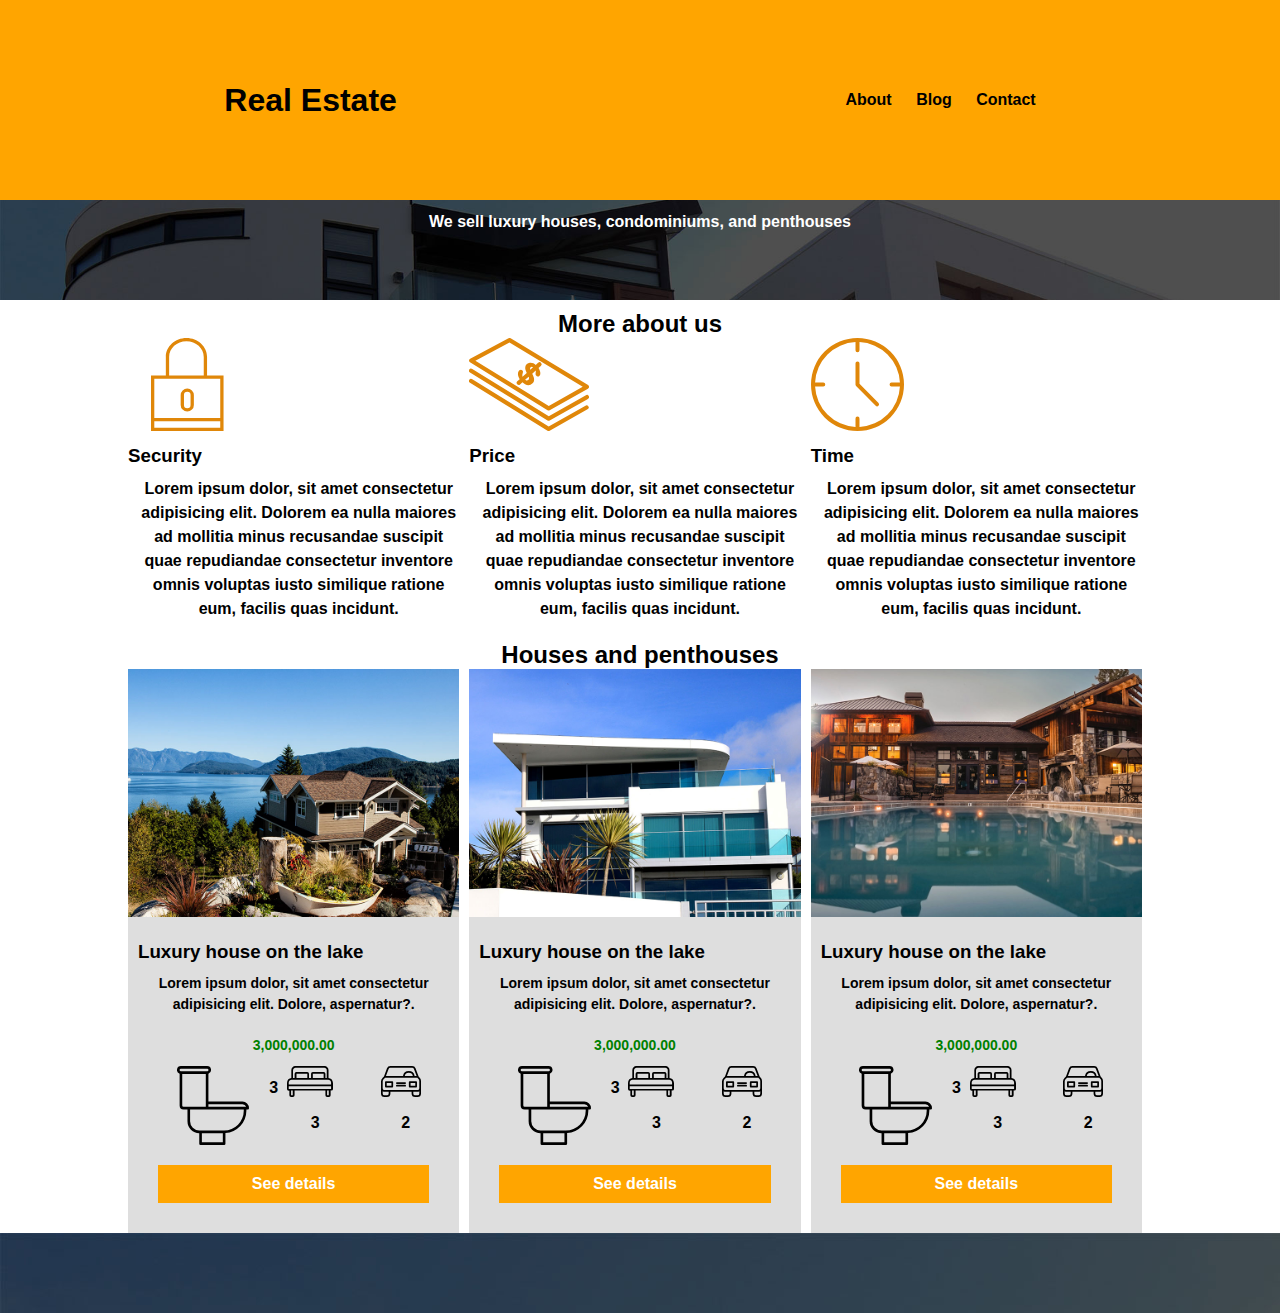
<file: index.html>
<!DOCTYPE html>
<html lang="en">
<head>
    <meta charset="UTF-8">
    <meta name="viewport" content="width=device-width, initial-scale=1.0">
    <link rel="stylesheet" href="mystyle.css">
    <title>Document</title>
</head>
<body>
    <header class="site-init">
        <div class="bar">
            <h1>Real Estate</h1>
            <nav class="menu">
                <a href="about.html">About</a>
                <a href="blog.html">Blog</a>
                <a href="contact.html">Contact</a>
            </nav>
        </div>
        <p>We sell luxury houses, condominiums, and penthouses</p>
    </header>

    <main class="container">
        <h2> More about us</h2>
        <div class="main-flex-container">
            <div class="more-about-item">
                <img src="./img/icon1.svg" alt="security icon">
                <h3> Security</h3>
                <P> Lorem ipsum dolor, sit amet consectetur adipisicing elit. Dolorem ea nulla maiores ad mollitia minus recusandae suscipit quae repudiandae consectetur inventore omnis voluptas iusto similique ratione eum, facilis quas incidunt.</P>
            </div>
             <div class="more-about-item">
                <img src="./img/icon2.svg" alt="price icon">
                <h3> Price</h3>
                <P> Lorem ipsum dolor, sit amet consectetur adipisicing elit. Dolorem ea nulla maiores ad mollitia minus recusandae suscipit quae repudiandae consectetur inventore omnis voluptas iusto similique ratione eum, facilis quas incidunt.</P> 
            </div>
            <div class="more-about-item">
                <img src="./img/icon3.svg" alt="time icon">
                <h3> Time</h3>
                <P> Lorem ipsum dolor, sit amet consectetur adipisicing elit. Dolorem ea nulla maiores ad mollitia minus recusandae suscipit quae repudiandae consectetur inventore omnis voluptas iusto similique ratione eum, facilis quas incidunt.</P> 
            </div>
        </div>
    </main>
    <section class="container">
        <h2> Houses and penthouses</h2>
        <div class="main-flex-container">
            <div class="houses-item">
                <div class="houses-item-img">
                    <img src="./img/announcement1.jpg" alt="image of the house">
                    </div>
                    <div class="houses-item-text"> 
                        <h3> Luxury house on the lake</h3>
                        <p class="description"> Lorem ipsum dolor, sit amet consectetur adipisicing elit. Dolore, aspernatur?.</p>
                        <p class="price">3,000,000.00</p>
                        <ul class="details-container flex-icons">
                            <li class="flex-icons">
                                <img src="./img/icon_wc.svg" alt="wc icon">
                                <p>3</p>
                        </li>
                        <li>
                            <img src="./img/icon_room.svg" alt="room icon">
                            <p>3</p>
                        </li>
                        <li>
                            <img src="./img/icon_parking.svg" alt="parking icon">
                            <p>2</p>
                        </li>
                    </ul>
                    <a href="#" class="btn-details">See details</a>
                </div>
            </div>
            <div class="houses-item">
                <div class="houses-item-img">
                    <img src="./img/announcement2.jpg" alt="image of the house">
                    </div>
                    <div class="houses-item-text"> 
                        <h3> Luxury house on the lake</h3>
                        <p class="description"> Lorem ipsum dolor, sit amet consectetur adipisicing elit. Dolore, aspernatur?.</p>
                        <p class="price">3,000,000.00</p>
                        <ul class="details-container flex-icons">
                            <li class="flex-icons">
                                <img src="./img/icon_wc.svg" alt="wc icon">
                                <p>3</p>
                        </li>
                        <li>
                            <img src="./img/icon_room.svg" alt="room icon">
                            <p>3</p>
                        </li>
                        <li>
                            <img src="./img/icon_parking.svg" alt="parking icon">
                            <p>2</p>
                        </li>
                    </ul>
                    <a href="#" class="btn-details">See details</a>
                </div>
            </div>
            <div class="houses-item">
                <div class="houses-item-img">
                    <img src="./img/announcement3.jpg" alt="image of the house">
                    </div>
                    <div class="houses-item-text"> 
                        <h3> Luxury house on the lake</h3>
                        <p class="description"> Lorem ipsum dolor, sit amet consectetur adipisicing elit. Dolore, aspernatur?.</p>
                        <p class="price">3,000,000.00</p>
                        <ul class="details-container flex-icons">
                            <li class="flex-icons">
                                <img src="./img/icon_wc.svg" alt="wc icon">
                                <p>3</p>
                        </li>
                        <li>
                            <img src="./img/icon_room.svg" alt="room icon">
                            <p>3</p>
                        </li>
                        <li>
                            <img src="./img/icon_parking.svg" alt="parking icon">
                            <p>2</p>
                        </li>
                    </ul>
                    <a href="#" class="btn-details">See details</a>
                </div>
            </div>
    </section>
    <footer>
        
    </footer>

</body>
</html>
</file>
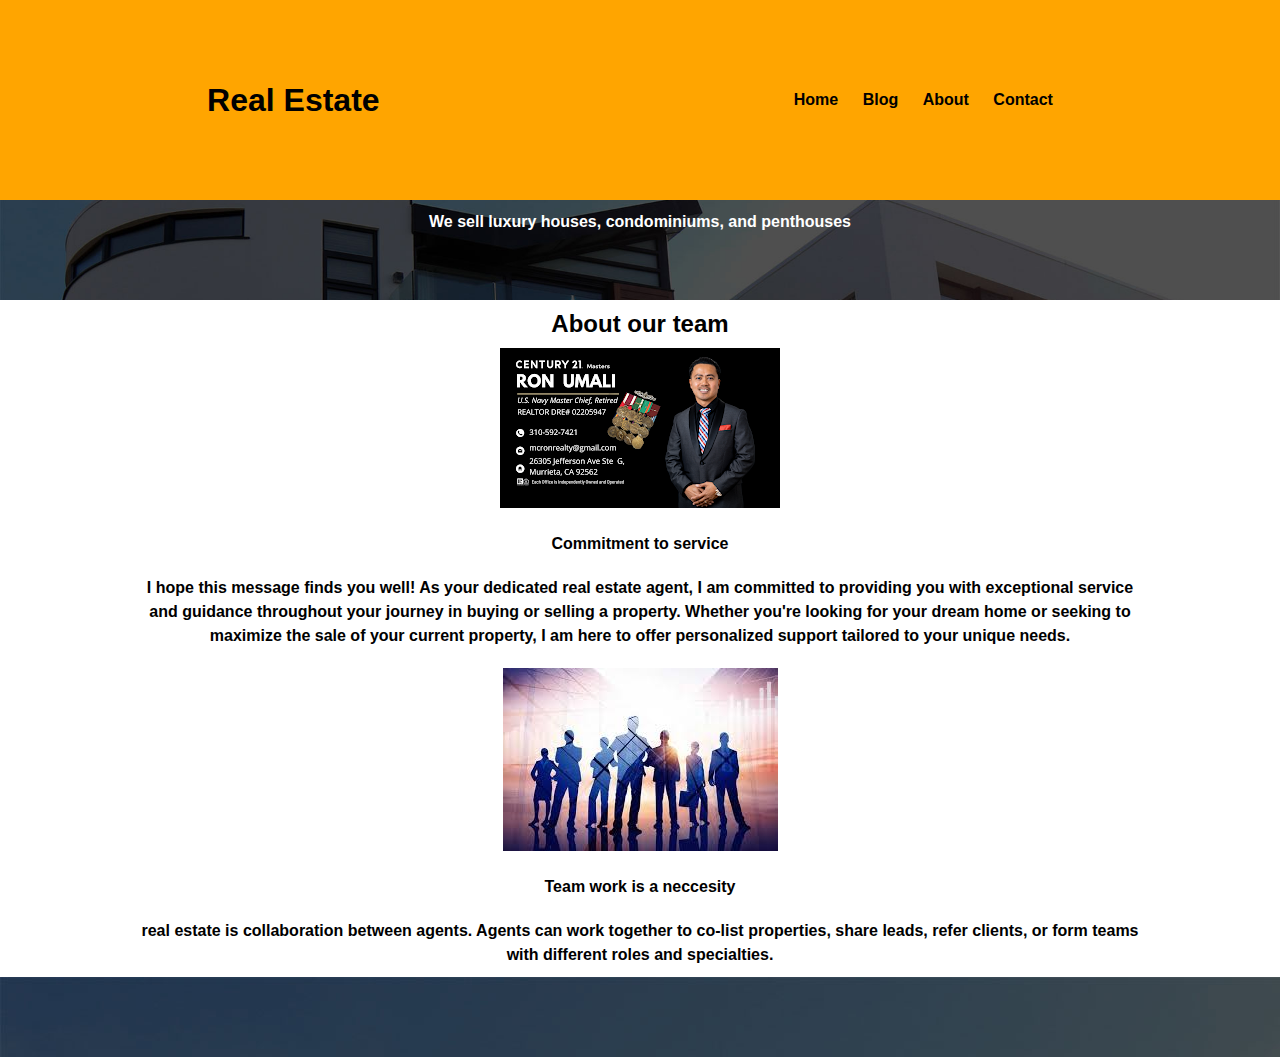
<file: about.html>
<!DOCTYPE html>
<html lang="en">
<head>
    <meta charset="UTF-8">
    <meta name="viewport" content="width=device-width, initial-scale=1.0">
    <link rel="stylesheet" href="mystyle.css">
    <title>Document</title>
</head>
<body>
    <header class="site-init">
        <div class="bar">
            <h1>Real Estate</h1>
            <nav class="menu">
                <a href="http://127.0.0.1:5500/index.html">Home</a>
                <a href="blog.html">Blog</a>
                <a href="about.html">About</a>
                <a href="contact.html">Contact</a>
            </nav>
        </div>
        <p>We sell luxury houses, condominiums, and penthouses</p>
    </header>
    <main class="container">
        <h2>About our team</h2>
            <div class="image">
                <img src="./img/ron.jpg" alt="image">
            </div>
            <div>
                <p>Commitment to service</p>
                <P> I hope this message finds you well! As your dedicated real estate agent, I am committed to providing you with exceptional service and guidance throughout your journey in buying or selling a property. Whether you're looking for your dream home or seeking to maximize the sale of your current property, I am here to offer personalized support tailored to your unique needs.</P>
            </div>
            <div class="image">
                <img src="./img/team.jpg" alt="image">
            </div>
            <div>
                <p>Team work is a neccesity</p>
                <p>real estate is collaboration between agents. Agents can work together to co-list properties, share leads, refer clients, or form teams with different roles and specialties.</p>
            </div>
        </div>
    </main>
    <footer>
      
    </footer>
</body>
</html>
</file>
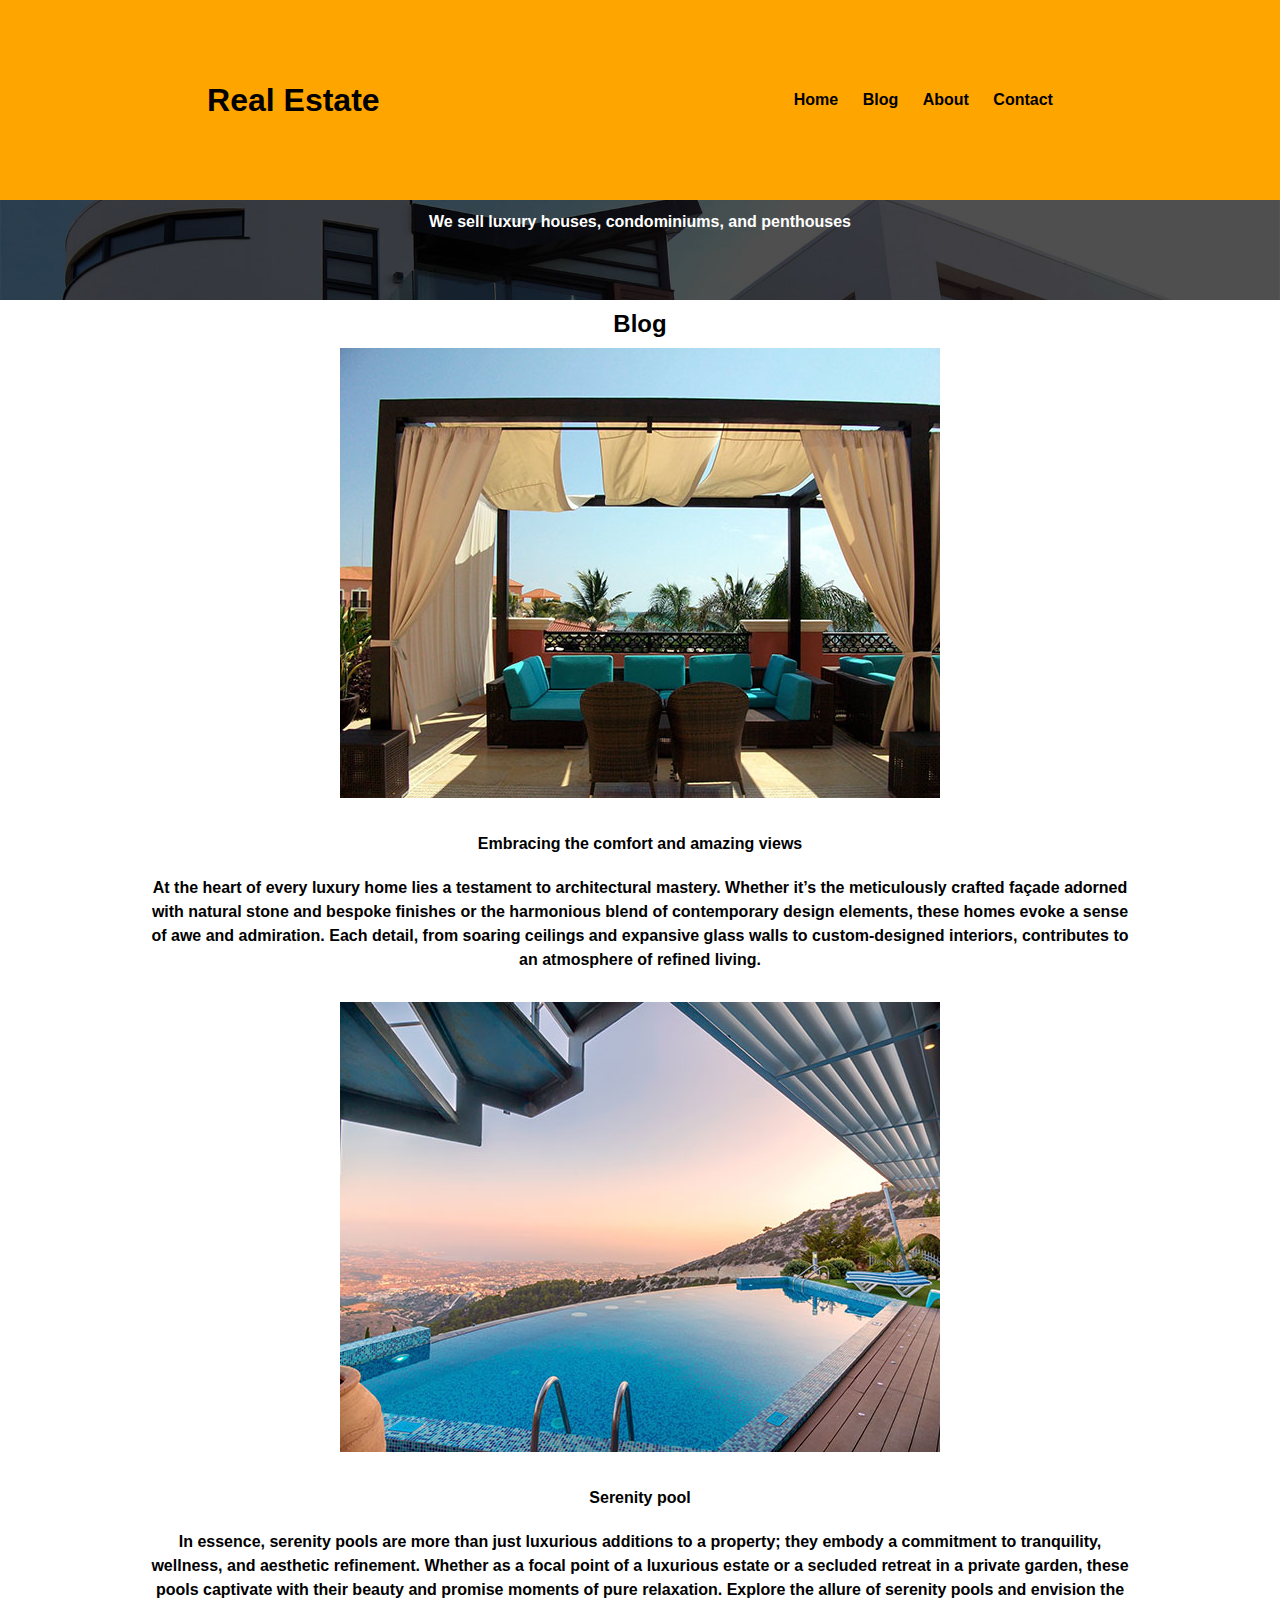
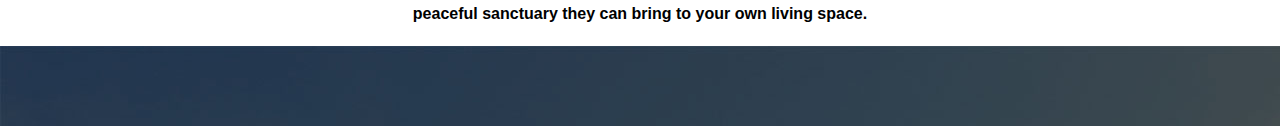
<file: blog.html>
<!DOCTYPE html>
<html lang="en">
<head>
    <meta charset="UTF-8">
    <meta name="viewport" content="width=device-width, initial-scale=1.0">
    <link rel="stylesheet" href="mystyle.css">
    <title>Document</title>
</head>
<body>
    <header class="site-init">
        <div class="bar">
            <h1>Real Estate</h1>
            <nav class="menu">
                <a href="http://127.0.0.1:5500/index.html">Home</a>
                <a href="blog.html">Blog</a>
                <a href="about.html">About</a>
                <a href="contact.html">Contact</a>
            </nav>
        </div>
        <p>We sell luxury houses, condominiums, and penthouses</p>
    </header>
    <main class="container">
        <h2>Blog</h2>
            <div class="image">
                <img src="img/blog1.jpg" alt="image">
            </div>
            <div class="blog">
                <p>Embracing the comfort and amazing views</p>
                <P> At the heart of every luxury home lies a testament to architectural mastery. Whether it’s the meticulously crafted façade adorned with natural stone and bespoke finishes or the harmonious blend of contemporary design elements, these homes evoke a sense of awe and admiration. Each detail, from soaring ceilings and expansive glass walls to custom-designed interiors, contributes to an atmosphere of refined living.</P>
            </div>
            <div class="image">
                <img src="./img/blog2.jpg" alt="image">
            </div>
            <div class="blog">
                <p>Serenity pool</p>
                    <p>In essence, serenity pools are more than just luxurious additions to a property; they embody a commitment to tranquility, wellness, and aesthetic refinement. Whether as a focal point of a luxurious estate or a secluded retreat in a private garden, these pools captivate with their beauty and promise moments of pure relaxation. Explore the allure of serenity pools and envision the peaceful sanctuary they can bring to your own living space.</p>
            </div>
        </div>
    </main>
    <footer>
      
    </footer>
</body>
</html>
</file>
<file: mystyle.css>
/*global*/
*{
    margin: 0;
    padding: 0;
}
body{ 
    font-family: arial;
}
a{
    color: black;
    text-decoration: none;
    font-weight: bold;
}
h2{
    text-align: center;
    margin-top: 10px;
}
h3{
    text-align: left;
    margin-top: 10px;
}
p{
    line-height: 1.5;
    text-align: center;
    padding: 10px; 
    font-weight: bold;
}
img{
    max-width: 100%;
}
/*utilities*/
.container{
    width: 80%;
    margin-left: auto;
    margin-right: auto;   
}
.main-flex-container{
    display: flex;
    flex-direction: row;
}
@media(max-width:768px){
    .main-flex-container{
        flex-direction: column;
    }
    .container{
        width: 90%;
    }
}
.btn-details{
    display: block;
    background-color: orange;
    color: white;
    padding: 10px;
    text-align: center;
    margin: 20px;
}
/*header*/
.site-init{
    background-image: url(./img/header.jpg);
    background-size: cover;
    color: white;
    text-align: center;
    height: 300px;
}
.bar{
    display: flex;
    flex-direction: row;
    justify-content: space-around;
    align-items: center;
    height: 200px;
    background-color: orange;
    color: black;
}
.bar2{
    align-items: center;
}
.menu a{
    color: black;
    margin-right: 20px;
}
@media(max-width:768px){
    .bar{
        flex-direction: column;
        height: 180px;
    }
    .menu a{
        display: block;
        font-size: 18px;
        margin-bottom: 20px;
    }
}
/*more about us*/
@media(max-width:768px) {
    .more-about-item{
        margin-top: 20px;
        margin-bottom: 20px;
    }
    .more-about-item img{
        display: block;
        margin-left: auto;
        margin-right: auto;
    }
    .more-about-item h3{
        text-align: center;
        margin-top: 10px;
        margin-bottom: 10px;
    }
}
.about-our-team{
    align-items: center;
}

/*houses and pethouses*/
.houses-item{
    background-color: #dedede;
    margin-right: 10px;
}
.houses-item-text{
    padding: 10px
} 
@media(max-width:768px) {
    .houses-item{
        margin-bottom: 20px;
    }
}
p.description{
    font-size: 14px;
}
.houses-item-text p.price{
    color: green;
    font-weight: bold;
    font-size: 14px;
}
.details-container{
    padding-left: 20px;
    list-style: none;
}
.flex-icons{
    display: flex;
    justify-content: space-around;
}
.flex-icons img{
    margin-right: 10px;
}

.form-container{
    background-color: #dedede;
    padding: 10px;
    margin: 20px;
    border-radius: 10px;
    width: 50%;
    margin-left: auto;
    margin-right: auto;
}
fieldset{
    border-radius: 10px;
    padding: 10px;
    margin: 10px;
    border: 1px solid gray;
    
}   
legend{
    font-size: 12px;
}
.input-container{
    margin: 20px;
    height: 100%;
    width: 70%;
    display: flex;
}
.input-container label{
    display: inline-block;
    width: 100px;
}
.input-container input,
.input-container textarea,
.input-container select{
    width: 70%;
    padding: 3px;
}
.image{
    text-align: center;
    padding: 10px;
    justify-content: space-around;
}
.blog{
    text-align: center;
    padding: 10px;
    justify-content: space-around;
}

.footer{
    display: flex;
    justify-content: center;
    align-items: center;
    height: 100px;
    background-color: #dedede;
}
.footer-flex-container{
    width: 80%;
    display: flex;
    justify-content: space-between;
}
.fa-brands{
    border: 1px solid black;
    padding: 10px;
    border-radius: 50%;
}
footer{
    background-image: url(./img/header.jpg);
    height: 80px;
}
</file>
